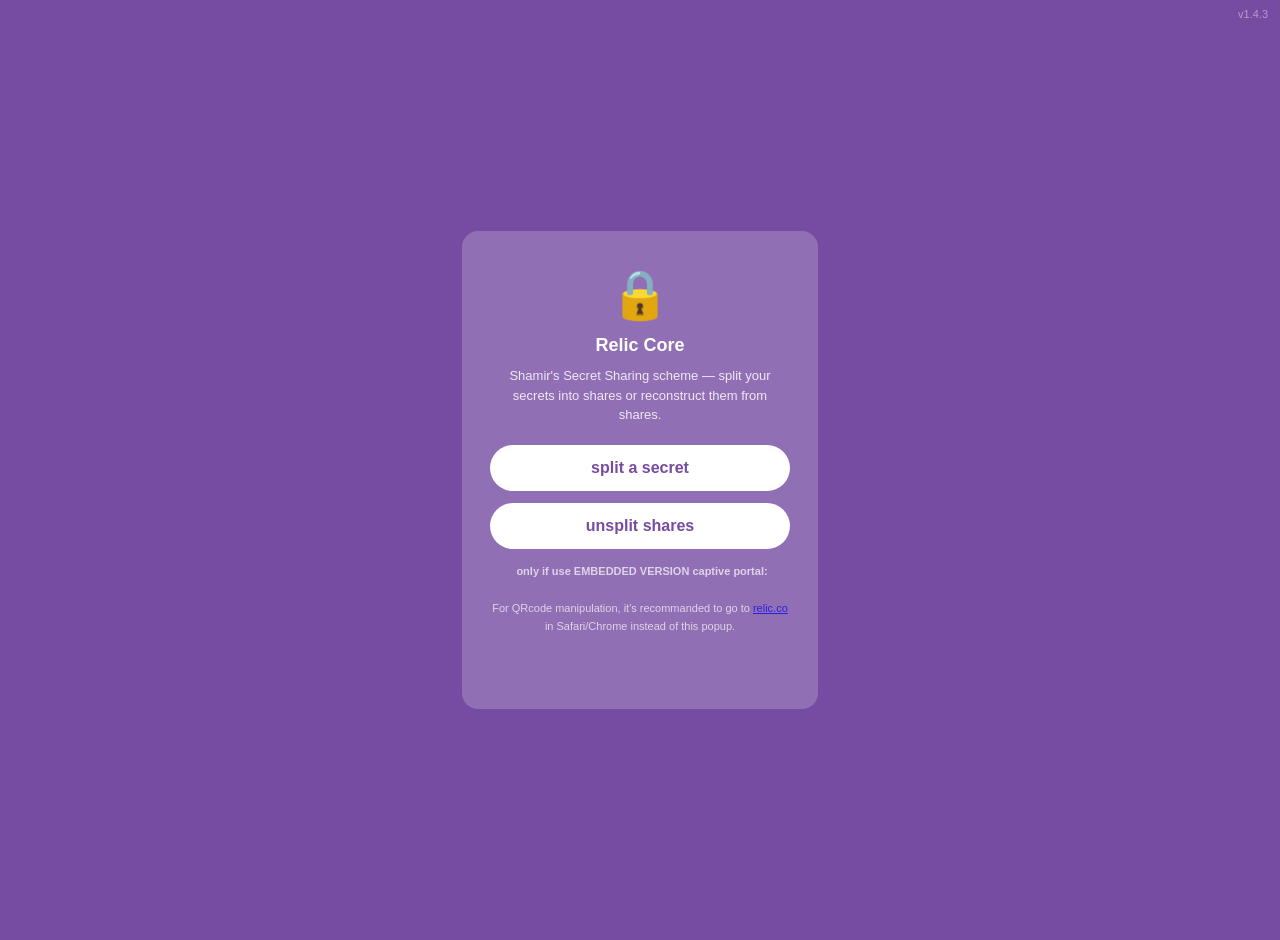
<file: src/access-point/assets/index.html>
<!DOCTYPE html>
<html>

<head>
    <meta charset="UTF-8">
    <meta name="viewport" content="width=device-width,initial-scale=1">
    <title>Relic Core</title>
    <link rel="stylesheet" href="style.css">
</head>

<body>
    <div class="version">v1.4.3</div>
    <div class="card">
        <div class="icon">&#x1F512;</div>
        <h2>Relic Core</h2>
        <p class="desc">Shamir's Secret Sharing scheme — split your secrets into shares or reconstruct them from shares.
        </p>
        <a href="split.html" class="btn">split a secret</a>
        <a href="unsplit.html" class="btn">unsplit shares</a>

        <bbb class="portal-note"><b>only if use EMBEDDED VERSION captive portal:</b><br><br>For QRcode manipulation, it's recommanded to go to <a href="http://relic.co">relic.co</a> in Safari/Chrome instead of this popup.</p>
    </div>
</body>

</html>
</file>
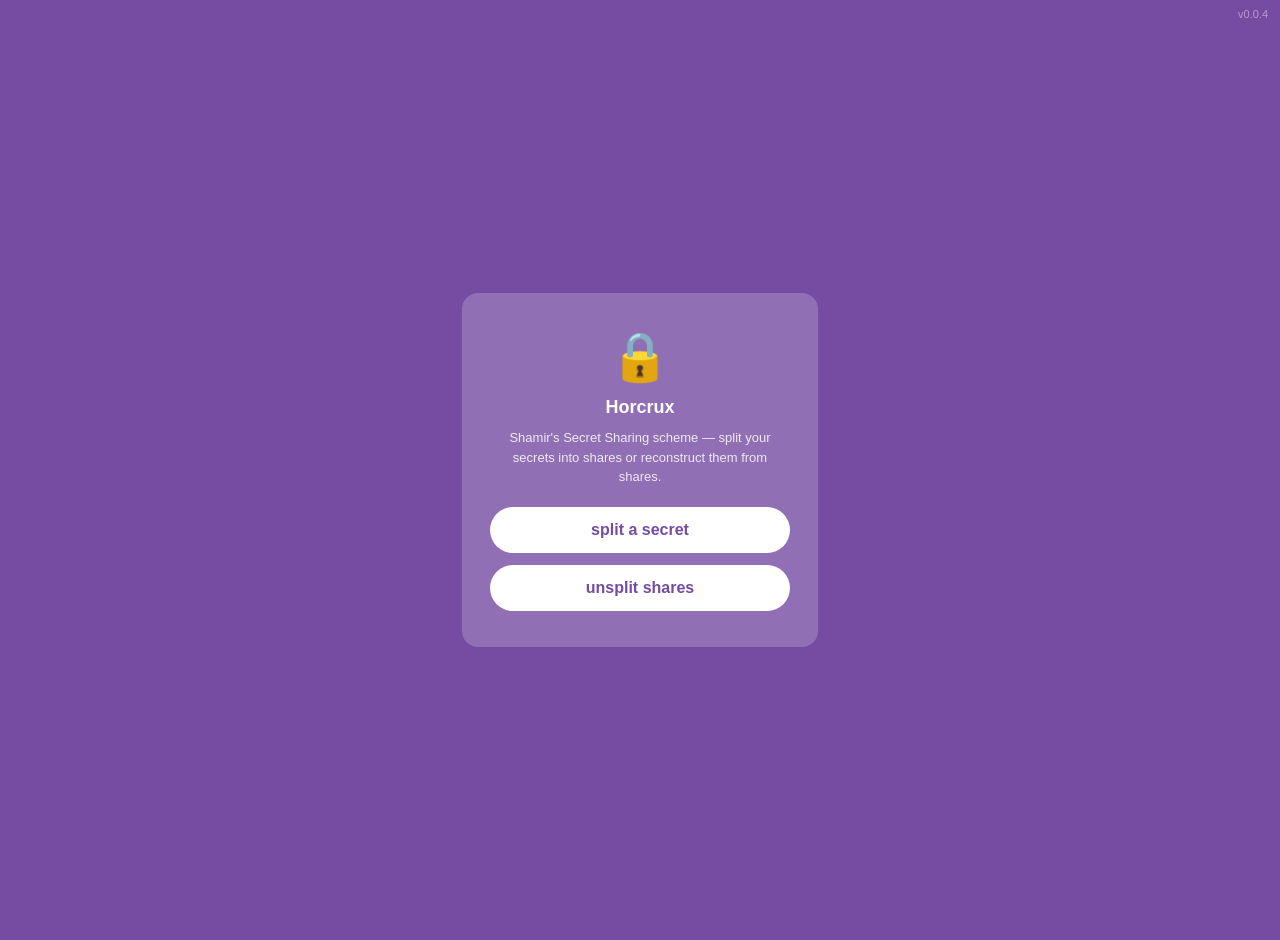
<file: horcrux-connect/src/access-point/assets/index.html>
<!DOCTYPE html>
<html>

<head>
    <meta charset="UTF-8">
    <meta name="viewport" content="width=device-width,initial-scale=1">
    <title>Horcrux</title>
    <link rel="stylesheet" href="style.css">
</head>

<body>
    <div class="version">v0.0.4</div>
    <div class="card">
        <div class="icon">&#x1F512;</div>
        <h2>Horcrux</h2>
        <p class="desc">Shamir's Secret Sharing scheme — split your secrets into shares or reconstruct them from shares.
        </p>
        <a href="/split" class="btn">split a secret</a>
        <a href="/unsplit" class="btn">unsplit shares</a>
    </div>
</body>

</html>
</file>
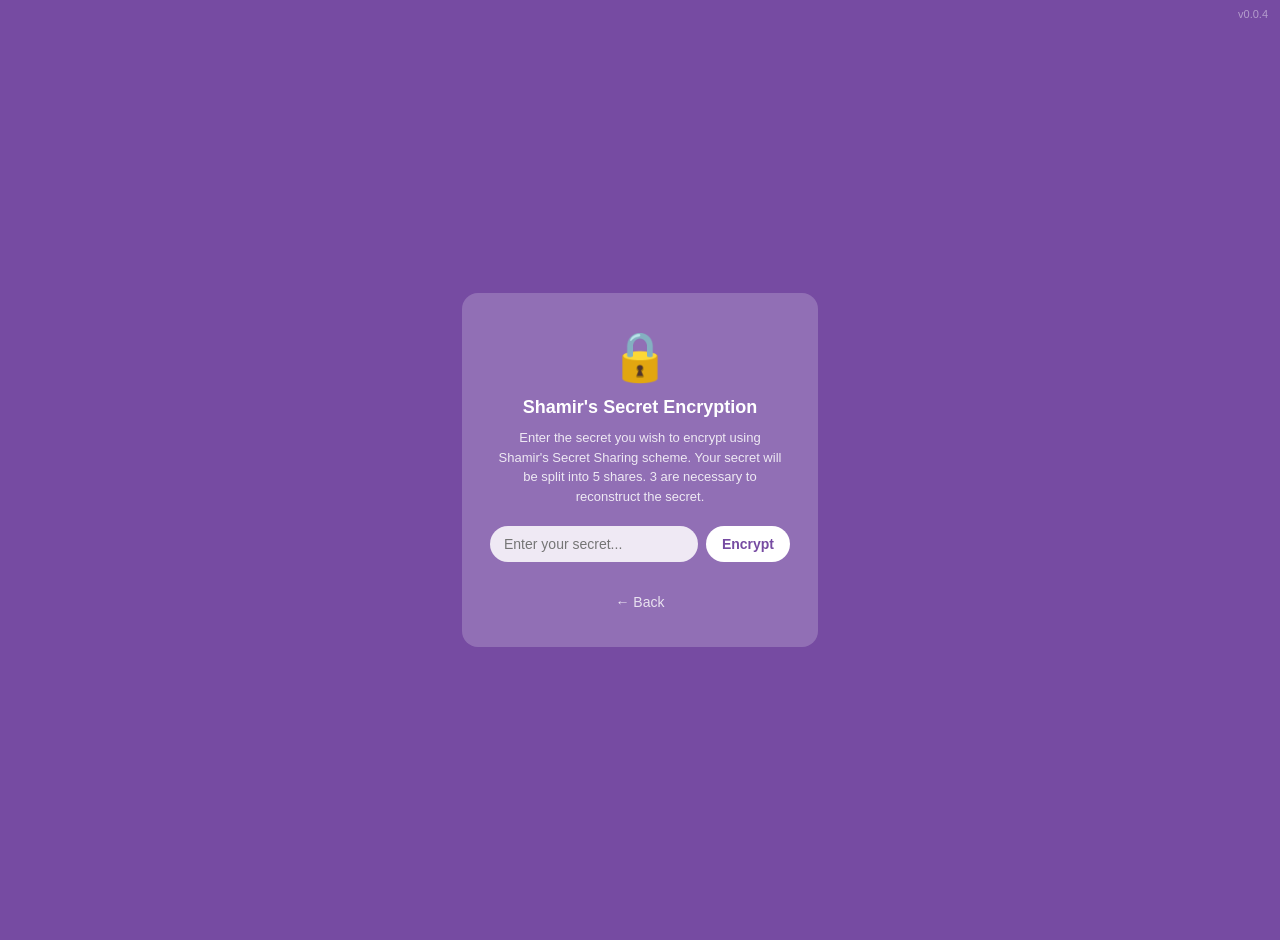
<file: horcrux-connect/src/access-point/assets/split.html>
<!DOCTYPE html>
<html>

<head>
    <meta charset="UTF-8">
    <meta name="viewport" content="width=device-width,initial-scale=1">
    <title>Horcrux — Split</title>
    <link rel="stylesheet" href="style.css">
</head>

<body>
    <div class="version">v0.0.4</div>
    <div class="card">
        <div class="icon">&#x1F512;</div>
        <h2>Shamir's Secret Encryption</h2>
        <p class="desc">Enter the secret you wish to encrypt using Shamir's Secret Sharing scheme. Your secret will be
            split into 5 shares. 3 are necessary to reconstruct the secret.</p>
        <div class="test-box">
            <input type="text" id="msg-input" class="msg-input" placeholder="Enter your secret..." maxlength="256">
            <button id="msg-btn" class="msg-btn">Encrypt</button>
        </div>
        <div id="share-list" class="hidden"></div>
        <a href="/" class="back-link">&#8592; Back</a>
        <div id="toast" class="toast">Copied!</div>
        <script src="scripts/split.js"></script>
    </div>
</body>

</html>
</file>
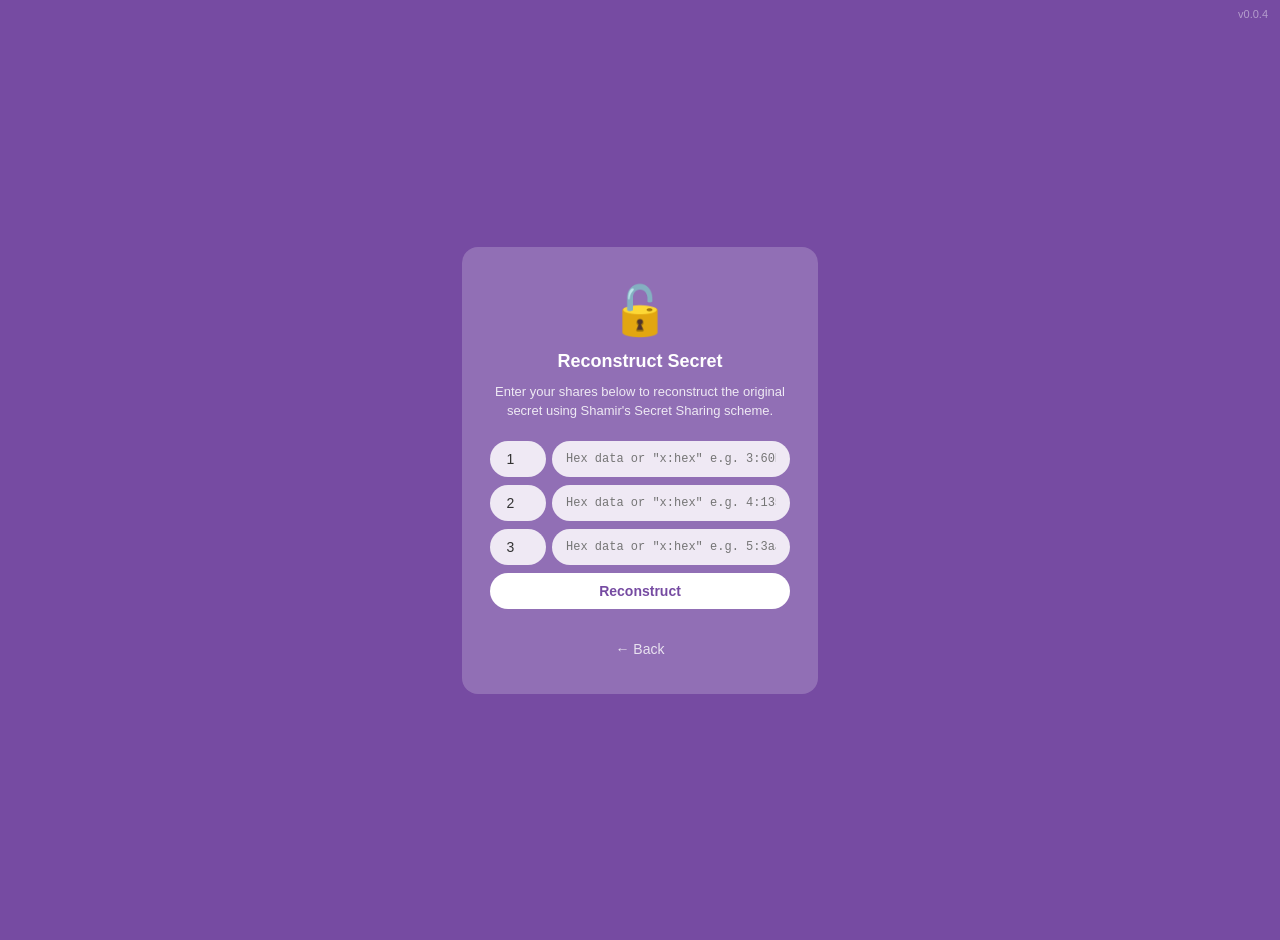
<file: horcrux-connect/src/access-point/assets/unsplit.html>
<!DOCTYPE html>
<html>

<head>
    <meta charset="UTF-8">
    <meta name="viewport" content="width=device-width,initial-scale=1">
    <title>Horcrux — Unsplit</title>
    <link rel="stylesheet" href="style.css">
</head>

<body>
    <div class="version">v0.0.4</div>
    <div class="card">
        <div class="icon">&#x1F513;</div>
        <h2>Reconstruct Secret</h2>
        <p class="desc">Enter your shares below to reconstruct the original secret using Shamir's Secret Sharing scheme.
        </p>

        <div id="share-rows">
            <div class="share-row">
                <input type="number" class="x-input" value="1" min="1" max="255" placeholder="x">
                <input type="text" class="d-input" placeholder='Hex data or "x:hex" e.g. 3:60b5b9...'>
            </div>
            <div class="share-row">
                <input type="number" class="x-input" value="2" min="1" max="255" placeholder="x">
                <input type="text" class="d-input" placeholder='Hex data or "x:hex" e.g. 4:1352fb...'>
            </div>
            <div class="share-row">
                <input type="number" class="x-input" value="3" min="1" max="255" placeholder="x">
                <input type="text" class="d-input" placeholder='Hex data or "x:hex" e.g. 5:3aafa8...'>
            </div>
        </div>

        <button id="unsplit-btn" class="msg-btn" style="width:100%;margin-bottom:16px;">Reconstruct</button>

        <div id="result-box" class="hidden" style="margin-bottom:16px;">
            <div class="result-label">Reconstructed secret:</div>
            <div class="result-value" id="result-text"></div>
            <button id="copy-result" class="copy-btn" style="margin-top:6px;">&#x1F4CB; Copy</button>
        </div>

        <a href="/" class="back-link">&#8592; Back</a>
        <div id="toast" class="toast">Copied!</div>
        <script src="scripts/unsplit.js"></script>
    </div>
</body>

</html>
</file>
<file: src/access-point/assets/style.css>
* {
    margin: 0;
    padding: 0;
}

body {
    background: #764ba2;
    min-height: 100vh;
    display: flex;
    align-items: center;
    justify-content: center;
    font-family: Helvetica, sans-serif;
    text-align: center;
    color: #fff;
    padding: 20px;
}

.card {
    background: rgba(255, 255, 255, 0.2);
    border-radius: 16px;
    padding: 36px 28px;
    max-width: 300px;
    width: 100%;
}

.icon {
    font-size: 48px;
    margin-bottom: 12px;
}

h1 {
    font-size: 20px;
    margin-bottom: 8px;
}

p {
    font-size: 14px;
    opacity: 0.8;
    line-height: 1.4;
    margin-bottom: 20px;
}

h2 {
    font-size: 18px;
    margin-bottom: 10px;
}

.desc {
    font-size: 13px;
    opacity: 0.85;
    line-height: 1.5;
    margin-bottom: 20px;
    padding: 0 4px;
}

.test-box {
    display: flex;
    gap: 8px;
    margin-bottom: 16px;
}

.msg-input {
    flex: 1;
    padding: 10px 14px;
    border: none;
    border-radius: 20px;
    font-size: 14px;
    outline: none;
    background: rgba(255, 255, 255, 0.85);
    color: #333;
}

.msg-btn {
    padding: 10px 16px;
    border: none;
    border-radius: 20px;
    background: #fff;
    color: #764ba2;
    font-size: 14px;
    font-weight: 600;
    cursor: pointer;
}

.msg-btn:hover {
    background: #eee;
}

.btn {
    display: block;
    background: #fff;
    color: #764ba2;
    font-size: 16px;
    font-weight: 600;
    padding: 14px;
    border-radius: 40px;
    text-decoration: none;
    margin-bottom: 12px;
}

.btn:last-child {
    margin-bottom: 0;
}

.back-link {
    display: inline-block;
    margin-top: 16px;
    color: #fff;
    text-decoration: none;
    font-size: 14px;
    opacity: 0.8;
}

.back-link:hover {
    opacity: 1;
}

/* ── Version badge (all pages) ── */
.version {
    position: fixed;
    top: 8px;
    right: 12px;
    font-size: 11px;
    opacity: 0.45;
    color: #fff;
    font-family: Helvetica, sans-serif;
    user-select: none;
    pointer-events: none;
}

/* ── Utility ── */
.hidden {
    display: none !important;
}

/* ── Share list (split page) ── */
#share-list {
    margin-top: 16px;
    text-align: left;
}

.share-item {
    display: flex;
    align-items: center;
    gap: 8px;
    background: rgba(255, 255, 255, 0.15);
    border-radius: 8px;
    padding: 6px 10px;
    margin-bottom: 6px;
    font-size: 13px;
    color: #fff;
    word-break: break-all;
}

.share-item .copy-btn {
    flex-shrink: 0;
    background: rgba(255, 255, 255, 0.25);
    border: none;
    border-radius: 4px;
    color: #fff;
    font-size: 16px;
    padding: 4px 8px;
    cursor: pointer;
    line-height: 1;
}

.share-item .copy-btn:hover {
    background: rgba(255, 255, 255, 0.4);
}

.share-item .copy-btn.copied {
    background: #4caf50;
}

.share-item .qr-btn {
    flex-shrink: 0;
    background: rgba(255, 255, 255, 0.25);
    border: none;
    border-radius: 4px;
    color: #fff;
    font-size: 16px;
    padding: 4px 8px;
    cursor: pointer;
    line-height: 1;
}

.share-item .qr-btn:hover {
    background: rgba(255, 255, 255, 0.4);
}

.share-label {
    flex-shrink: 0;
    font-weight: 600;
    min-width: 16px;
}

.share-data {
    font-family: 'Courier New', monospace;
    font-size: 12px;
    overflow: hidden;
}

.copy-all {
    display: block;
    width: 100%;
    margin-top: 8px;
    padding: 8px;
    background: rgba(255, 255, 255, 0.2);
    border: none;
    border-radius: 8px;
    color: #fff;
    font-size: 13px;
    font-weight: 600;
    cursor: pointer;
    text-align: center;
}

.copy-all:hover {
    background: rgba(255, 255, 255, 0.35);
}

.copy-all.copied {
    background: #4caf50;
}

/* ── Toast notification ── */
.toast {
    position: fixed;
    bottom: 20px;
    left: 50%;
    transform: translateX(-50%);
    background: #4caf50;
    color: #fff;
    padding: 8px 18px;
    border-radius: 20px;
    font-size: 13px;
    font-weight: 600;
    opacity: 0;
    transition: opacity 0.3s;
    pointer-events: none;
}

.toast.visible {
    opacity: 1;
}

/* ── Unsplit page: share rows ── */
.share-row {
    display: flex;
    gap: 6px;
    margin-bottom: 8px;
}

.share-row .x-input {
    width: 44px;
    flex-shrink: 0;
    padding: 10px 6px;
    border: none;
    border-radius: 20px;
    font-size: 14px;
    text-align: center;
    outline: none;
    background: rgba(255, 255, 255, 0.85);
    color: #333;
}

.share-row .d-input {
    flex: 1;
    padding: 10px 14px;
    border: none;
    border-radius: 20px;
    font-size: 12px;
    font-family: 'Courier New', monospace;
    outline: none;
    background: rgba(255, 255, 255, 0.85);
    color: #333;
}

/* ── Unsplit page: result ── */
.result-label {
    font-size: 13px;
    opacity: 0.85;
    margin-bottom: 6px;
    color: #fff;
}

.result-value {
    background: rgba(255, 255, 255, 0.15);
    border-radius: 8px;
    padding: 10px 14px;
    font-family: 'Courier New', monospace;
    font-size: 14px;
    color: #fff;
    word-break: break-all;
}

#result-box .copy-btn {
    display: inline-block;
    background: rgba(255, 255, 255, 0.25);
    border: none;
    border-radius: 4px;
    color: #fff;
    font-size: 13px;
    padding: 6px 14px;
    cursor: pointer;
}

#result-box .copy-btn:hover {
    background: rgba(255, 255, 255, 0.4);
}

#result-box .copy-btn.copied {
    background: #4caf50;
}

/* ── QR scan button ── */
.qr-btn {
    flex-shrink: 0;
    width: 40px;
    padding: 0;
    border: none;
    border-radius: 50%;
    background: rgba(255, 255, 255, 0.25);
    color: #fff;
    font-size: 18px;
    cursor: pointer;
    line-height: 40px;
    text-align: center;
    transition: background 0.2s;
}

.qr-btn:hover {
    background: rgba(255, 255, 255, 0.45);
}

/* ── QR scanner overlay (live camera mode) ── */
.qr-overlay {
    position: fixed;
    top: 0;
    left: 0;
    width: 100%;
    height: 100%;
    background: rgba(0, 0, 0, 0.85);
    display: flex;
    align-items: center;
    justify-content: center;
    z-index: 1000;
}

.qr-overlay-box {
    position: relative;
    width: 280px;
    height: 280px;
}

.qr-video {
    width: 100%;
    height: 100%;
    border-radius: 12px;
    object-fit: cover;
}

.qr-status {
    position: absolute;
    bottom: -32px;
    left: 0;
    width: 100%;
    text-align: center;
    color: #fff;
    font-size: 13px;
    opacity: 0.85;
}

.qr-close {
    position: absolute;
    top: -36px;
    right: 0;
    background: none;
    border: none;
    color: #fff;
    font-size: 24px;
    cursor: pointer;
    opacity: 0.7;
    padding: 4px;
}

.qr-close:hover {
    opacity: 1;
}

/* ── Hidden QR file input (fallback: capture on mobile) ── */
.qr-file-input {
    display: none;
}

/* ── QR scan / Portal notes ── */
.qr-note,
.portal-note {
    font-size: 11px;
    opacity: 0.7;
    margin: 4px 0 16px;
    padding: 0 4px;
    line-height: 1.4;
    color: #fff;
}
</file>
<file: horcrux-connect/src/access-point/assets/style.css>
* {
    margin: 0;
    padding: 0;
}

body {
    background: #764ba2;
    min-height: 100vh;
    display: flex;
    align-items: center;
    justify-content: center;
    font-family: Helvetica, sans-serif;
    text-align: center;
    color: #fff;
    padding: 20px;
}

.card {
    background: rgba(255, 255, 255, 0.2);
    border-radius: 16px;
    padding: 36px 28px;
    max-width: 300px;
    width: 100%;
}

.icon {
    font-size: 48px;
    margin-bottom: 12px;
}

h1 {
    font-size: 20px;
    margin-bottom: 8px;
}

p {
    font-size: 14px;
    opacity: 0.8;
    line-height: 1.4;
    margin-bottom: 20px;
}

h2 {
    font-size: 18px;
    margin-bottom: 10px;
}

.desc {
    font-size: 13px;
    opacity: 0.85;
    line-height: 1.5;
    margin-bottom: 20px;
    padding: 0 4px;
}

.test-box {
    display: flex;
    gap: 8px;
    margin-bottom: 16px;
}

.msg-input {
    flex: 1;
    padding: 10px 14px;
    border: none;
    border-radius: 20px;
    font-size: 14px;
    outline: none;
    background: rgba(255, 255, 255, 0.85);
    color: #333;
}

.msg-btn {
    padding: 10px 16px;
    border: none;
    border-radius: 20px;
    background: #fff;
    color: #764ba2;
    font-size: 14px;
    font-weight: 600;
    cursor: pointer;
}

.btn {
    display: block;
    background: #fff;
    color: #764ba2;
    font-size: 16px;
    font-weight: 600;
    padding: 14px;
    border-radius: 40px;
    text-decoration: none;
    margin-bottom: 12px;
}

.btn:last-child {
    margin-bottom: 0;
}

.back-link {
    display: inline-block;
    margin-top: 16px;
    color: #fff;
    text-decoration: none;
    font-size: 14px;
    opacity: 0.8;
}

.back-link:hover {
    opacity: 1;
}

/* ── Version badge (all pages) ── */
.version {
    position: fixed;
    top: 8px;
    right: 12px;
    font-size: 11px;
    opacity: 0.45;
    color: #fff;
    font-family: Helvetica, sans-serif;
    user-select: none;
    pointer-events: none;
}

/* ── Utility ── */
.hidden {
    display: none;
}

/* ── Share list (split page) ── */
#share-list {
    margin-top: 16px;
    text-align: left;
}

.share-item {
    display: flex;
    align-items: center;
    gap: 8px;
    background: rgba(255, 255, 255, 0.15);
    border-radius: 8px;
    padding: 6px 10px;
    margin-bottom: 6px;
    font-size: 13px;
    color: #fff;
    word-break: break-all;
}

.share-item .copy-btn {
    flex-shrink: 0;
    background: rgba(255, 255, 255, 0.25);
    border: none;
    border-radius: 4px;
    color: #fff;
    font-size: 16px;
    padding: 4px 8px;
    cursor: pointer;
    line-height: 1;
}

.share-item .copy-btn:hover {
    background: rgba(255, 255, 255, 0.4);
}

.share-item .copy-btn.copied {
    background: #4caf50;
}

.share-label {
    flex-shrink: 0;
    font-weight: 600;
    min-width: 16px;
}

.share-data {
    font-family: 'Courier New', monospace;
    font-size: 12px;
    overflow: hidden;
}

.copy-all {
    display: block;
    width: 100%;
    margin-top: 8px;
    padding: 8px;
    background: rgba(255, 255, 255, 0.2);
    border: none;
    border-radius: 8px;
    color: #fff;
    font-size: 13px;
    font-weight: 600;
    cursor: pointer;
    text-align: center;
}

.copy-all:hover {
    background: rgba(255, 255, 255, 0.35);
}

.copy-all.copied {
    background: #4caf50;
}

/* ── Toast notification ── */
.toast {
    position: fixed;
    bottom: 20px;
    left: 50%;
    transform: translateX(-50%);
    background: #4caf50;
    color: #fff;
    padding: 8px 18px;
    border-radius: 20px;
    font-size: 13px;
    font-weight: 600;
    opacity: 0;
    transition: opacity 0.3s;
    pointer-events: none;
}

.toast.visible {
    opacity: 1;
}

/* ── Unsplit page: share rows ── */
.share-row {
    display: flex;
    gap: 6px;
    margin-bottom: 8px;
}

.share-row .x-input {
    width: 44px;
    flex-shrink: 0;
    padding: 10px 6px;
    border: none;
    border-radius: 20px;
    font-size: 14px;
    text-align: center;
    outline: none;
    background: rgba(255, 255, 255, 0.85);
    color: #333;
}

.share-row .d-input {
    flex: 1;
    padding: 10px 14px;
    border: none;
    border-radius: 20px;
    font-size: 12px;
    font-family: 'Courier New', monospace;
    outline: none;
    background: rgba(255, 255, 255, 0.85);
    color: #333;
}

/* ── Unsplit page: result ── */
.result-label {
    font-size: 13px;
    opacity: 0.85;
    margin-bottom: 6px;
    color: #fff;
}

.result-value {
    background: rgba(255, 255, 255, 0.15);
    border-radius: 8px;
    padding: 10px 14px;
    font-family: 'Courier New', monospace;
    font-size: 14px;
    color: #fff;
    word-break: break-all;
}

#result-box .copy-btn {
    display: inline-block;
    background: rgba(255, 255, 255, 0.25);
    border: none;
    border-radius: 4px;
    color: #fff;
    font-size: 13px;
    padding: 6px 14px;
    cursor: pointer;
}

#result-box .copy-btn:hover {
    background: rgba(255, 255, 255, 0.4);
}

#result-box .copy-btn.copied {
    background: #4caf50;
}
</file>
